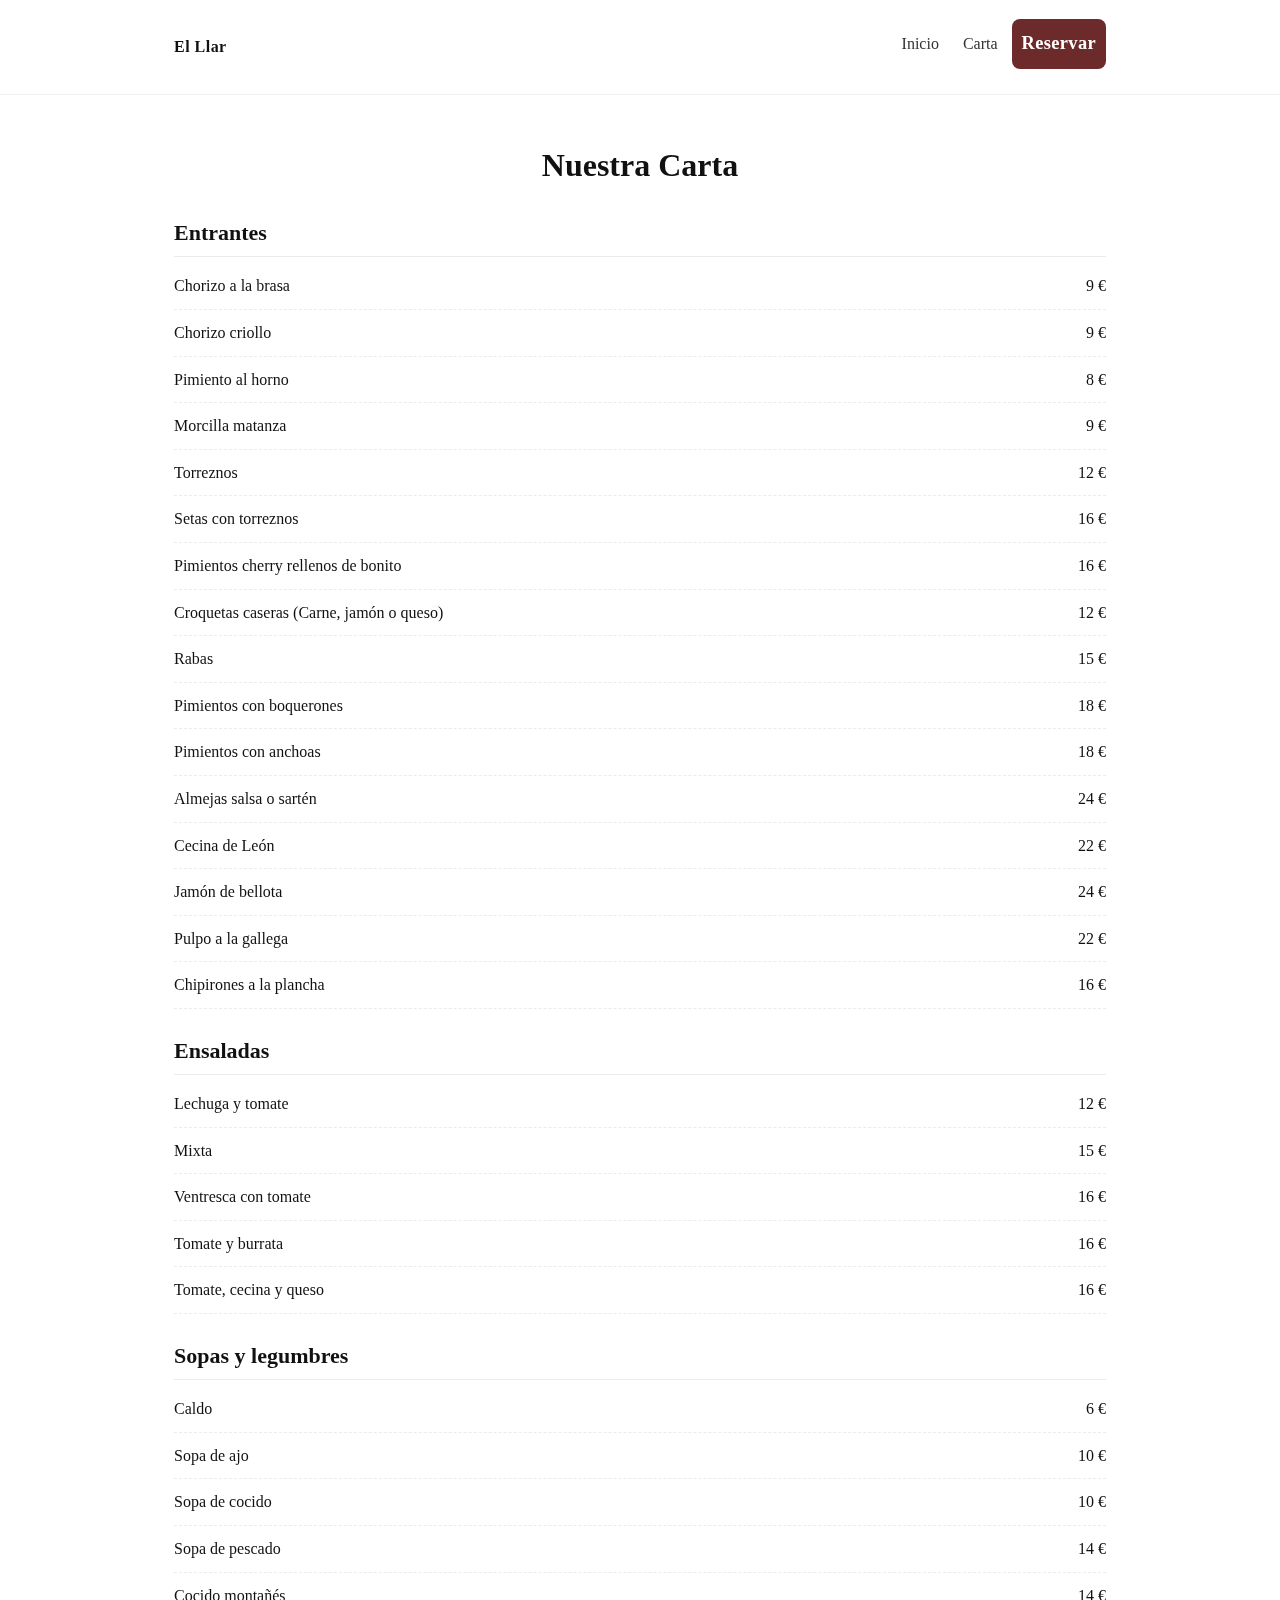
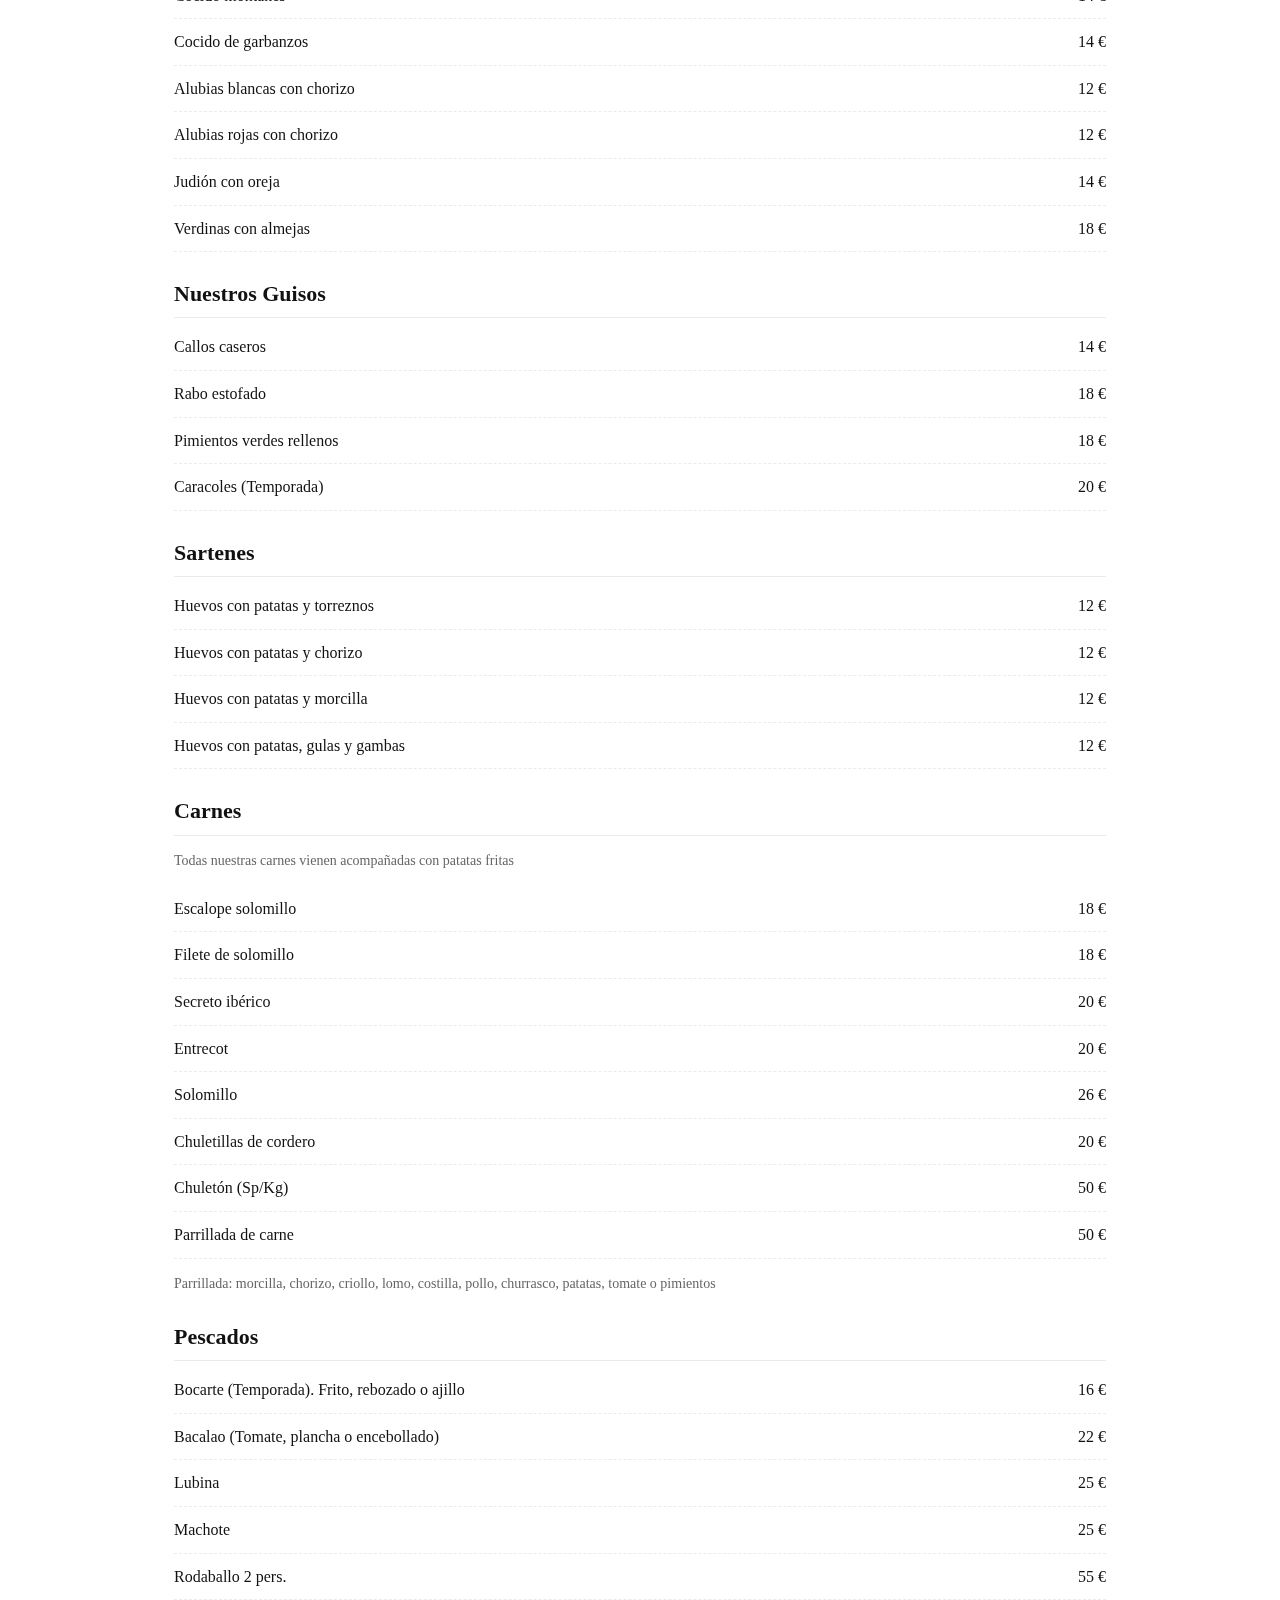
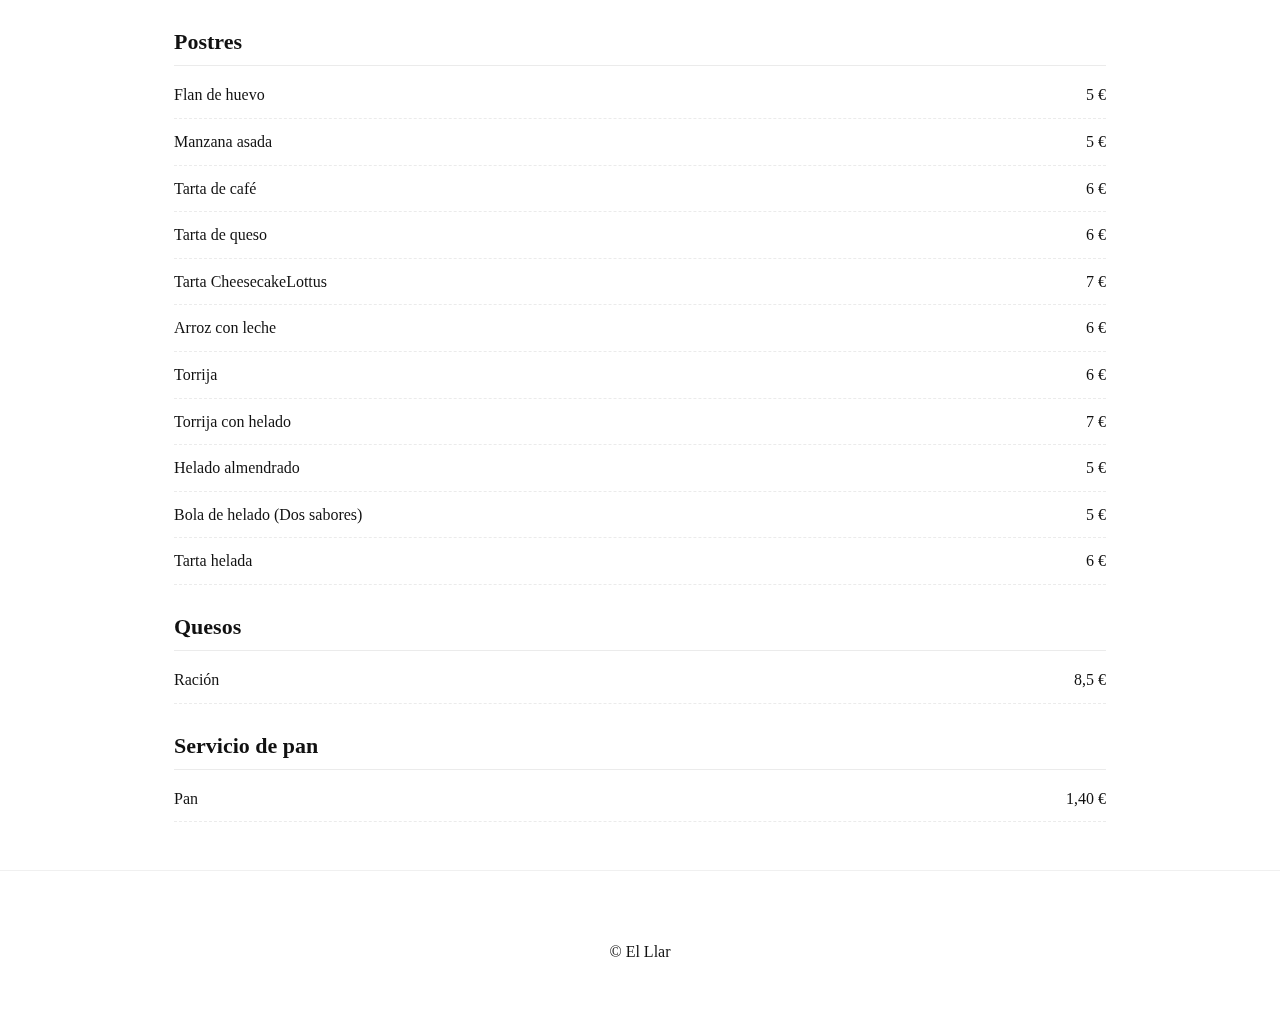
<file: carta.html>
<!doctype html>
<html lang="es">
<head>
<meta charset="utf-8" />
<meta name="viewport" content="width=device-width,initial-scale=1" />
<title>Nuestra Carta | El Llar</title>
<link rel="stylesheet" href="styles.css" />
</head>
<body class="no-bg">
<header class="header">
  <div class="wrap nav">
    <div class="brand">El Llar</div>
    <nav>
      <a href="index.html">Inicio</a>
      <a href="carta.html">Carta</a>
      <a class="btn" href="tel:+34942347035">Reservar</a>
    </nav>
  </div>
</header>

<main class="wrap">
  <h1 class="center">Nuestra Carta</h1>

  <section class="menu-section">
    <h2 class="menu-title">Entrantes</h2>
    <ul class="menu-list">
      <li class="menu-item"><span class="menu-name">Chorizo a la brasa</span><span class="menu-price">9 €</span></li>
      <li class="menu-item"><span class="menu-name">Chorizo criollo</span><span class="menu-price">9 €</span></li>
      <li class="menu-item"><span class="menu-name">Pimiento al horno</span><span class="menu-price">8 €</span></li>
      <li class="menu-item"><span class="menu-name">Morcilla matanza</span><span class="menu-price">9 €</span></li>
      <li class="menu-item"><span class="menu-name">Torreznos</span><span class="menu-price">12 €</span></li>
      <li class="menu-item"><span class="menu-name">Setas con torreznos</span><span class="menu-price">16 €</span></li>
      <li class="menu-item"><span class="menu-name">Pimientos cherry rellenos de bonito</span><span class="menu-price">16 €</span></li>
      <li class="menu-item"><span class="menu-name">Croquetas caseras (Carne, jamón o queso)</span><span class="menu-price">12 €</span></li>
      <li class="menu-item"><span class="menu-name">Rabas</span><span class="menu-price">15 €</span></li>
      <li class="menu-item"><span class="menu-name">Pimientos con boquerones</span><span class="menu-price">18 €</span></li>
      <li class="menu-item"><span class="menu-name">Pimientos con anchoas</span><span class="menu-price">18 €</span></li>
      <li class="menu-item"><span class="menu-name">Almejas salsa o sartén</span><span class="menu-price">24 €</span></li>
      <li class="menu-item"><span class="menu-name">Cecina de León</span><span class="menu-price">22 €</span></li>
      <li class="menu-item"><span class="menu-name">Jamón de bellota</span><span class="menu-price">24 €</span></li>
      <li class="menu-item"><span class="menu-name">Pulpo a la gallega</span><span class="menu-price">22 €</span></li>
      <li class="menu-item"><span class="menu-name">Chipirones a la plancha</span><span class="menu-price">16 €</span></li>
    </ul>
  </section>

  <section class="menu-section">
    <h2 class="menu-title">Ensaladas</h2>
    <ul class="menu-list">
      <li class="menu-item"><span class="menu-name">Lechuga y tomate</span><span class="menu-price">12 €</span></li>
      <li class="menu-item"><span class="menu-name">Mixta</span><span class="menu-price">15 €</span></li>
      <li class="menu-item"><span class="menu-name">Ventresca con tomate</span><span class="menu-price">16 €</span></li>
      <li class="menu-item"><span class="menu-name">Tomate y burrata</span><span class="menu-price">16 €</span></li>
      <li class="menu-item"><span class="menu-name">Tomate, cecina y queso</span><span class="menu-price">16 €</span></li>
    </ul>
  </section>

  <section class="menu-section">
    <h2 class="menu-title">Sopas y legumbres</h2>
    <ul class="menu-list">
      <li class="menu-item"><span class="menu-name">Caldo</span><span class="menu-price">6 €</span></li>
      <li class="menu-item"><span class="menu-name">Sopa de ajo</span><span class="menu-price">10 €</span></li>
      <li class="menu-item"><span class="menu-name">Sopa de cocido</span><span class="menu-price">10 €</span></li>
      <li class="menu-item"><span class="menu-name">Sopa de pescado</span><span class="menu-price">14 €</span></li>
      <li class="menu-item"><span class="menu-name">Cocido montañés</span><span class="menu-price">14 €</span></li>
      <li class="menu-item"><span class="menu-name">Cocido de garbanzos</span><span class="menu-price">14 €</span></li>
      <li class="menu-item"><span class="menu-name">Alubias blancas con chorizo</span><span class="menu-price">12 €</span></li>
      <li class="menu-item"><span class="menu-name">Alubias rojas con chorizo</span><span class="menu-price">12 €</span></li>
      <li class="menu-item"><span class="menu-name">Judión con oreja</span><span class="menu-price">14 €</span></li>
      <li class="menu-item"><span class="menu-name">Verdinas con almejas</span><span class="menu-price">18 €</span></li>
    </ul>
  </section>

  <section class="menu-section">
    <h2 class="menu-title">Nuestros Guisos</h2>
    <ul class="menu-list">
      <li class="menu-item"><span class="menu-name">Callos caseros</span><span class="menu-price">14 €</span></li>
      <li class="menu-item"><span class="menu-name">Rabo estofado</span><span class="menu-price">18 €</span></li>
      <li class="menu-item"><span class="menu-name">Pimientos verdes rellenos</span><span class="menu-price">18 €</span></li>
      <li class="menu-item"><span class="menu-name">Caracoles (Temporada)</span><span class="menu-price">20 €</span></li>
    </ul>
  </section>

  <section class="menu-section">
    <h2 class="menu-title">Sartenes</h2>
    <ul class="menu-list">
      <li class="menu-item"><span class="menu-name">Huevos con patatas y torreznos</span><span class="menu-price">12 €</span></li>
      <li class="menu-item"><span class="menu-name">Huevos con patatas y chorizo</span><span class="menu-price">12 €</span></li>
      <li class="menu-item"><span class="menu-name">Huevos con patatas y morcilla</span><span class="menu-price">12 €</span></li>
      <li class="menu-item"><span class="menu-name">Huevos con patatas, gulas y gambas</span><span class="menu-price">12 €</span></li>
    </ul>
  </section>

  <section class="menu-section">
    <h2 class="menu-title">Carnes</h2>
    <p class="note">Todas nuestras carnes vienen acompañadas con patatas fritas</p>
    <ul class="menu-list">
      <li class="menu-item"><span class="menu-name">Escalope solomillo</span><span class="menu-price">18 €</span></li>
      <li class="menu-item"><span class="menu-name">Filete de solomillo</span><span class="menu-price">18 €</span></li>
      <li class="menu-item"><span class="menu-name">Secreto ibérico</span><span class="menu-price">20 €</span></li>
      <li class="menu-item"><span class="menu-name">Entrecot</span><span class="menu-price">20 €</span></li>
      <li class="menu-item"><span class="menu-name">Solomillo</span><span class="menu-price">26 €</span></li>
      <li class="menu-item"><span class="menu-name">Chuletillas de cordero</span><span class="menu-price">20 €</span></li>
      <li class="menu-item"><span class="menu-name">Chuletón (Sp/Kg)</span><span class="menu-price">50 €</span></li>
      <li class="menu-item"><span class="menu-name">Parrillada de carne</span><span class="menu-price">50 €</span></li>
    </ul>
    <p class="note">Parrillada: morcilla, chorizo, criollo, lomo, costilla, pollo, churrasco, patatas, tomate o pimientos</p>
  </section>

  <section class="menu-section">
    <h2 class="menu-title">Pescados</h2>
    <ul class="menu-list">
      <li class="menu-item"><span class="menu-name">Bocarte (Temporada). Frito, rebozado o ajillo</span><span class="menu-price">16 €</span></li>
      <li class="menu-item"><span class="menu-name">Bacalao (Tomate, plancha o encebollado)</span><span class="menu-price">22 €</span></li>
      <li class="menu-item"><span class="menu-name">Lubina</span><span class="menu-price">25 €</span></li>
      <li class="menu-item"><span class="menu-name">Machote</span><span class="menu-price">25 €</span></li>
      <li class="menu-item"><span class="menu-name">Rodaballo 2 pers.</span><span class="menu-price">55 €</span></li>
    </ul>
  </section>

  <section class="menu-section">
    <h2 class="menu-title">Postres</h2>
    <ul class="menu-list">
      <li class="menu-item"><span class="menu-name">Flan de huevo</span><span class="menu-price">5 €</span></li>
      <li class="menu-item"><span class="menu-name">Manzana asada</span><span class="menu-price">5 €</span></li>
      <li class="menu-item"><span class="menu-name">Tarta de café</span><span class="menu-price">6 €</span></li>
      <li class="menu-item"><span class="menu-name">Tarta de queso</span><span class="menu-price">6 €</span></li>
      <li class="menu-item"><span class="menu-name">Tarta CheesecakeLottus</span><span class="menu-price">7 €</span></li>
      <li class="menu-item"><span class="menu-name">Arroz con leche</span><span class="menu-price">6 €</span></li>
      <li class="menu-item"><span class="menu-name">Torrija</span><span class="menu-price">6 €</span></li>
      <li class="menu-item"><span class="menu-name">Torrija con helado</span><span class="menu-price">7 €</span></li>
      <li class="menu-item"><span class="menu-name">Helado almendrado</span><span class="menu-price">5 €</span></li>
      <li class="menu-item"><span class="menu-name">Bola de helado (Dos sabores)</span><span class="menu-price">5 €</span></li>
      <li class="menu-item"><span class="menu-name">Tarta helada</span><span class="menu-price">6 €</span></li>
    </ul>
  </section>

  <section class="menu-section">
    <h2 class="menu-title">Quesos</h2>
    <ul class="menu-list">
      <li class="menu-item"><span class="menu-name">Ración</span><span class="menu-price">8,5 €</span></li>
    </ul>
  </section>

  <section class="menu-section">
    <h2 class="menu-title">Servicio de pan</h2>
    <ul class="menu-list">
      <li class="menu-item"><span class="menu-name">Pan</span><span class="menu-price">1,40 €</span></li>
    </ul>
  </section>

</main>

<footer class="footer">
  <div class="wrap center"><p>© El Llar</p></div>
</footer>
</body>
</html>
</file>
<file: styles.css>
*{box-sizing:border-box}
:root{--bg:#fff;--ink:#111;--muted:#666;--accent:#6C2A2A;--accent-ink:#fff;--overlay:rgba(0,0,0,.6);--light:#f3f3f3}
html,body{margin:0;padding:0}
body{font-family:Georgia,'Times New Roman',Times,serif;color:var(--ink);background:var(--bg) url('fondo.jpg') center/cover fixed no-repeat;line-height:1.6}
body.no-bg{background:none;background-color:#fff}
.wrap{max-width:980px;margin:0 auto;padding:24px}
a{color:inherit;text-decoration:none}
.header{position:sticky;top:0;z-index:20;backdrop-filter:saturate(120%) blur(6px);background:rgba(255,255,255,.86);border-bottom:1px solid rgba(0,0,0,.06)}
.nav{display:flex;align-items:center;justify-content:space-between;gap:16px}
.brand{font-weight:800;letter-spacing:.03em;padding:10px 0}
.nav a{padding:10px 10px;color:#333;border-radius:8px}
.nav a:hover{background:rgba(0,0,0,.04)}
.nav .btn{background:var(--accent);color:var(--accent-ink)}
.hero{padding:36px 0 36px}
.hero .inner{display:flex;flex-direction:column;align-items:center;text-align:center;gap:14px}
.hero .logo{width:min(960px,85vw);height:auto;display:block}
.btn{display:inline-block;background:var(--accent);color:#fff;padding:16px 26px;border-radius:999px;font-weight:600;letter-spacing:.02em;font-size:1.15rem;margin-top:-6px}
.btn:hover{transform:translateY(-1px)}
.long-copy{width:100vw;margin:18px 0 0 50%;transform:translateX(-50%);text-align:justify;text-justify:inter-word;color:#fff;font-size:1.2rem;background:var(--overlay);padding:34px min(9vw,72px)}
.features{display:flex;gap:12px;flex-wrap:wrap;justify-content:center;margin-top:18px}
.feature-badge{display:inline-block;color:#fff;border:1px solid rgba(255,255,255,.65);padding:12px 18px;border-radius:999px;text-transform:uppercase;letter-spacing:.06em;font-weight:700;background:rgba(0,0,0,.25)}
.center{text-align:center}
.divider{height:1px;background:linear-gradient(90deg,transparent,rgba(255,255,255,.4),transparent);margin:24px 0}
.footer{padding:28px 0;background:rgba(255,255,255,.85);border-top:1px solid rgba(0,0,0,.06)}
.reservas{color:#fff;text-shadow:0 2px 4px rgba(0,0,0,.5);font-size:1.3rem}
.menu-section{margin:24px 0}
.menu-title{font-size:22px;font-weight:800;margin-bottom:6px;border-bottom:1px solid rgba(0,0,0,.08);padding-bottom:6px}
.menu-list{list-style:none;margin:0;padding:0}
.menu-item{display:flex;justify-content:space-between;gap:16px;padding:10px 0;border-bottom:1px dashed rgba(0,0,0,.08)}
.menu-name{font-weight:400}
.menu-price{font-variant-numeric:tabular-nums}
.note{color:var(--muted);font-size:14px}
.ig-fab{position:fixed;right:18px;bottom:18px;z-index:50;width:56px;height:56px;border-radius:50%;display:flex;align-items:center;justify-content:center;background:rgba(0,0,0,.45);border:1px solid rgba(255,255,255,.6);box-shadow:0 6px 18px rgba(0,0,0,.25)}
.ig-fab svg{width:28px;height:28px;fill:none;stroke:var(--light);stroke-width:2}
.ig-fab:hover{transform:translateY(-2px)}
.email-link{color:#fff;text-decoration:underline}
@media(max-width:760px){.wrap{padding:20px}.menu-item{flex-direction:column;align-items:flex-start}.menu-price{margin-top:4px}.long-copy{padding:28px 18px}.ig-fab{width:52px;height:52px}.ig-fab svg{width:26px;height:26px}}
</file>
